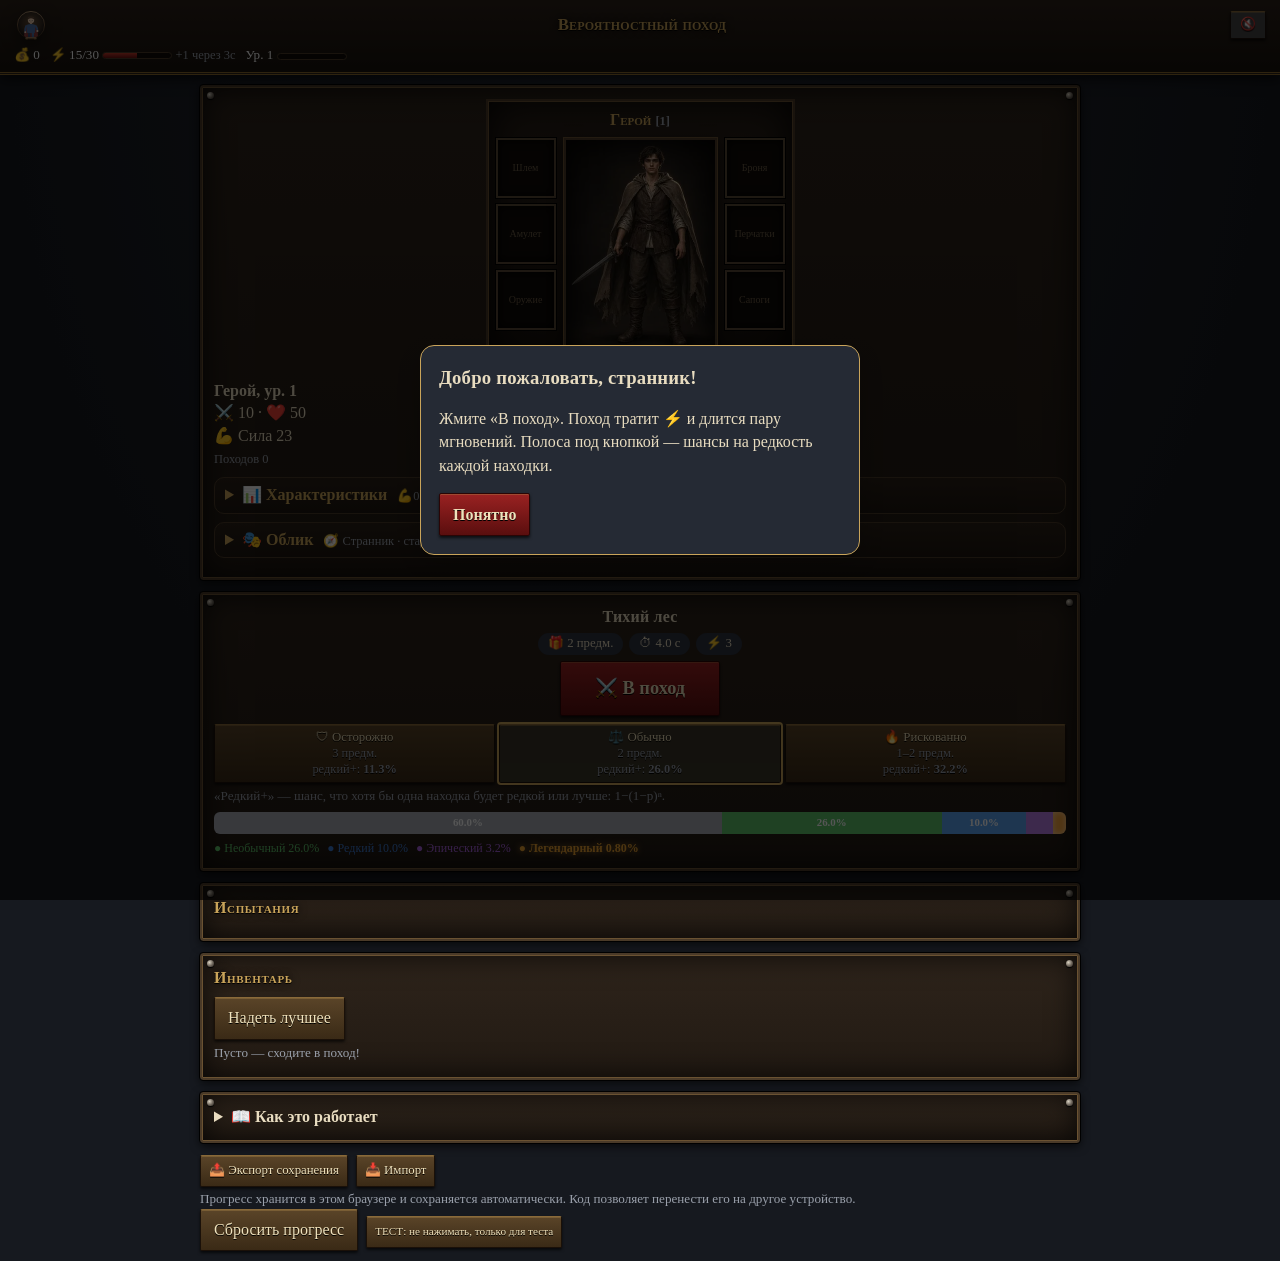
<file: index.html>
<!doctype html><html lang="ru"><head><meta charset="utf-8"><meta name="viewport" content="width=device-width,initial-scale=1">
<title>Вероятностный поход</title><link rel="stylesheet" href="style.css?v=33"><link rel="stylesheet" href="hero-art.css?v=33"><link rel="stylesheet" href="theme-combats.css?v=33"></head><body class="theme-combats">
<header><h1><span id="hav"></span><span class="logo">Вероятностный поход</span><span class="hbtns"><button id="snd" class="small icon" title="Звук">🔇</button><button id="menu" class="small icon" title="Итоги, достижения, настройки" hidden>☰</button></span></h1><div id="stats"></div><nav id="tabs" hidden></nav></header>
<main>
<div id="win" class="card winc" data-tab="run" hidden>🏆 Бездна покорена! <button class="small" data-tab="stats">Перерождение →</button> <button class="small" id="winx">✕</button></div>
<section class="card" data-tab="hero"><div id="hero"></div></section>
<section class="card" id="locCard" data-tab="run" hidden><h2>Земли <span class="tip" data-tip="locs">?</span></h2><div id="locs" class="locgrid"></div></section>
<section class="card" id="runCard" data-tab="run"><div id="run"></div></section>
<section class="card" id="reportCard" data-tab="run" hidden><h2>Добыча</h2><div id="report"></div></section>
<section class="card" id="montyCard" data-ev="1" hidden><h2>🎁 Сундуки и проводник <button class="small icon tutq" data-tut="monty" title="Как играть">?</button></h2><div id="monty"></div></section>
<section class="card" id="secCard" data-ev="1" hidden><h2>🧳 Странник <button class="small icon tutq" data-tut="merchant" title="Как играть">?</button></h2><div id="sec"></div></section>
<section class="card" id="duelCard" data-ev="1" hidden><h2>🤺 Поединок <button class="small icon tutq" data-tut="duel" title="Как играть">?</button></h2><div id="duel"></div></section>
<section class="card" id="penCard" data-ev="1" hidden><h2>🪙 Монеты Чернокнижника <button class="small icon tutq" data-tut="penney" title="Как играть">?</button></h2><div id="pen"></div></section>
<section class="card" id="rbCard" data-ev="1" hidden><h2>🃏 Карты гадалки <button class="small icon tutq" data-tut="cards" title="Как играть">?</button></h2><div id="rb"></div></section>
<section class="card" id="shrineCard" data-ev="1" hidden><h2>⛩ Алтарь удачи <button class="small icon tutq" data-tut="shrine" title="Как играть">?</button></h2><div id="shrine"></div></section>
<section class="card" id="mimicCard" data-ev="1" hidden><h2>👀 Подозрительный сундук <button class="small icon tutq" data-tut="mimic" title="Как играть">?</button></h2><div id="mimic"></div></section>
<section class="card" id="chipCard" data-tab="run" hidden><h2>🎲 Фишки удачи <span id="chipinfo"></span> <span class="tip" data-tip="chips">?</span></h2><div id="chips"></div>
 <div id="evalBox" hidden><div class="row"><button id="evalb">🔮 Спросить провидца (2000 исходов)</button></div><div id="eval"></div></div></section>
<section class="card" data-tab="games"><h2>Испытания</h2><div id="gameTiles" class="tiles"></div></section>
<section class="card" id="deckCard" data-tab="games" hidden><h2>🃏 Колода событий <span class="tip" data-tip="deck">?</span></h2><div id="deck"></div></section>
<section class="card" id="guidesCard" data-tab="games" hidden><h2>🧭 Проводники <span class="tip" data-tip="variants">?</span></h2><div id="guides"></div></section>
<section class="card" id="setsCard" data-tab="stats" hidden><h2>🏺 Коллекции трофеев</h2><div id="sets"></div></section>
<section class="card" id="statsCard" data-tab="stats" hidden><h2>📈 Статистика удачи</h2><div id="stats2"></div></section>
<section class="card" data-tab="hero"><h2>Инвентарь</h2><div class="row"><button id="autoeq">Надеть лучшее</button><button id="autosell" hidden></button><button id="disAll" hidden>Продать всё, что хуже надетого</button></div><div id="eqch"></div><div id="inv"></div></section>
<section class="card" id="shopCard" data-tab="shop" hidden><h2>Лавка <span class="tip" data-tip="shop">?</span></h2><div id="shop" class="shopgrid"></div></section>
<section class="card" id="diveCard" data-tab="games" hidden><h2>🕳️ Глубокое погружение <span class="tip" data-tip="dive">?</span> <button class="small icon tutq" data-tut="dive" title="Как играть">?</button></h2><div id="dive"></div></section>
<section class="card" id="arenaCard" data-tab="games" hidden><h2>🤺 Арена</h2><div id="arena"></div></section>
<section class="card" id="penTile" data-tab="games" hidden><h2>🪙 Монеты Чернокнижника</h2><div id="penT"></div></section>
<section class="card" id="rbTile" data-tab="games" hidden><h2>🃏 Карты гадалки</h2><div id="rbT"></div></section>
<section class="card" id="kellyCard" data-tab="games" hidden><h2>🪙 Монета Келли <span class="tip" data-tip="kelly">?</span> <button class="small icon tutq" data-tut="kelly" title="Как играть">?</button></h2><div id="kelly"></div></section>
<section class="card" id="rebirthCard" data-tab="stats" hidden><h2>🌅 Перерождение</h2><div id="rebirth"></div></section>
<section class="card" data-tab="stats"><details><summary><b>📖 Как это работает</b></summary><div id="howto"></div></details></section>
<footer data-tab="stats"><div class="row"><button id="expSave" class="small">📤 Экспорт сохранения</button><button id="impSave" class="small">📥 Импорт</button></div><textarea id="saveCode" rows="3" style="width:100%" placeholder="Код сохранения появится здесь / вставьте код для импорта" hidden></textarea><small class="hint">Прогресс хранится в этом браузере и сохраняется автоматически. Код позволяет перенести его на другое устройство.</small><br><button id="reset" class="danger">Сбросить прогресс</button></footer>
</main><div id="modal" hidden><div class="mbox"><div id="mtext"></div><button id="mok" class="big">Понятно</button></div></div>
<script src="art.js?v=33"></script><script src="hero-art.js?v=33"></script><script src="combats-art.js?v=33"></script><script src="help.js?v=33"></script><script src="logic.js?v=33"></script><script src="app.js?v=34"></script><script src="debug.js?v=33"></script></body></html>
</file>
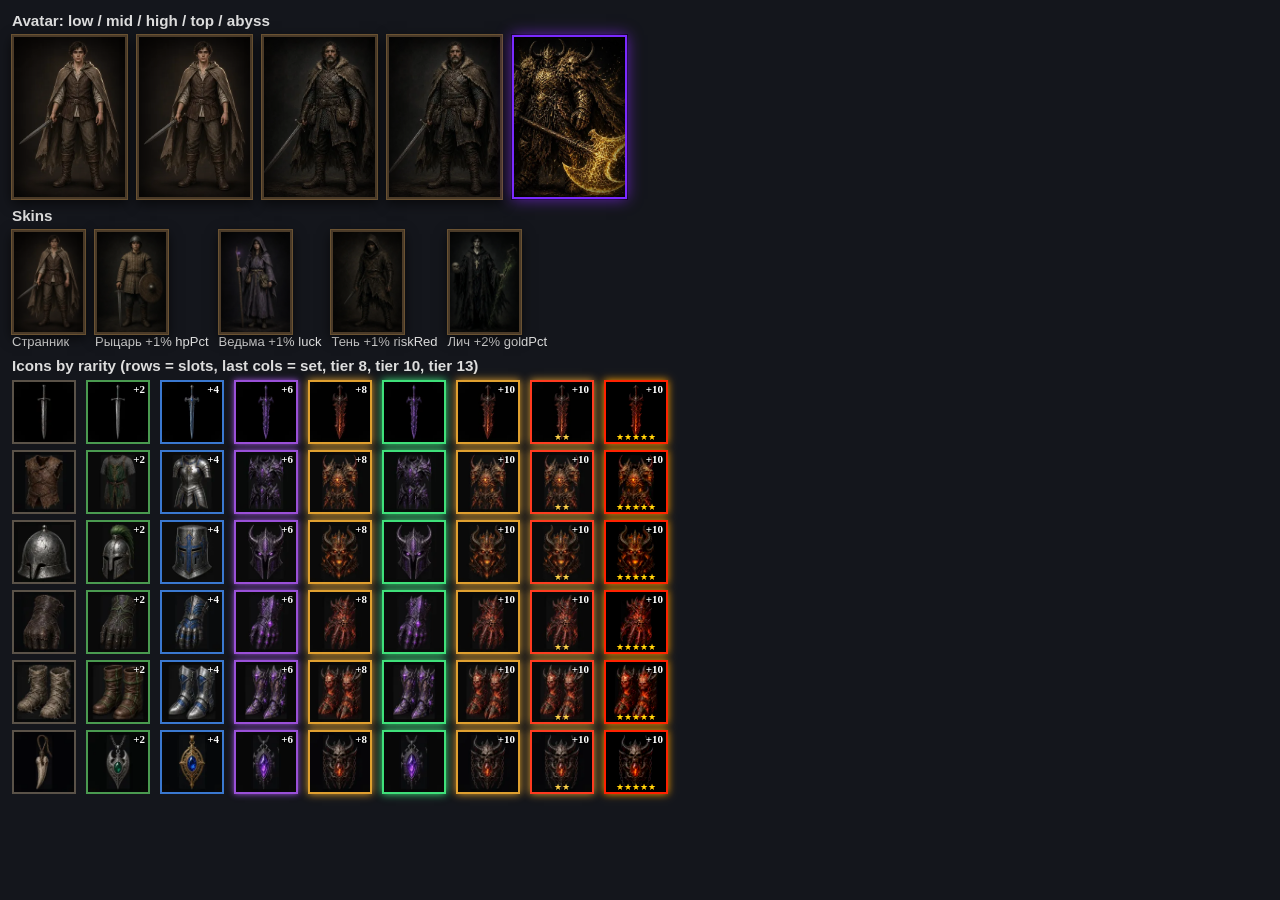
<file: art-demo.html>
<!doctype html><meta charset="utf-8"><link rel="stylesheet" href="hero-art.css"><style>body{background:#14161c;color:#ddd;font:13px sans-serif;margin:12px}.row{display:flex;gap:10px;align-items:center;margin:6px 0}h3{margin:8px 0 2px}</style>
<body><h3>Avatar: low / mid / high / top / abyss</h3><div class="row" id="av"></div><h3>Skins</h3><div class="row" id="sk"></div><h3>Icons by rarity (rows = slots, last cols = set, tier 8, tier 10, tier 13)</h3><div id="ic"></div>
<script src="hero-art.js"></script><script>
const H=HeroArt,SL=['weapon','armor','helm','gloves','boots','charm'],tags=['fire','ice','luck','shadow','crit','fire'];
const mk=(slot,r,o)=>Object.assign({slot,r,id:SL.indexOf(slot)*7+r,power:10,lvl:0,tag:tags[r]},o||{});
const kit=(r,o)=>{const e={};SL.forEach(s=>e[s]=mk(s,r,o));return e};
av.innerHTML=[[{weapon:mk('weapon',0)},{power:10}],[kit(2,{lvl:3}),{power:120}],[kit(4,{set:'gambler'}),{power:700}],[kit(4,{tier:9,set:'monty'}),{power:3000}],[kit(4,{tier:13,tag:'fire'}),{power:90000}]].map(a=>H.renderAvatar(a[0],a[1])).join('');
sk.innerHTML=H.skinList.map(s=>'<div>'+H.renderAvatar({},{skin:s.k,size:100})+'<br>'+s.ru+(s.bonus?' +'+s.bonus[1]+'% '+s.bonus[0]:'')+'</div>').join('');
ic.innerHTML=SL.map(s=>'<div class="row">'+[0,1,2,3,4].map(r=>H.renderItemIcon(mk(s,r,{lvl:r*2}))).join('')+H.renderItemIcon(mk(s,3,{set:'forest'}))+[8,10,13].map(t=>H.renderItemIcon(mk(s,4,{tier:t,lvl:10}))).join('')+'</div>').join('');
</script>
</file>
<file: style.css>
:root{--bg:#f4f1ea;--card:#fff;--ink:#2b2d33;--mut:#7a7d85;--common:#9a9ea6;--uncommon:#3fa34d;--rare:#2f7fd8;--epic:#8e44c9;--legendary:#f08a00}
*{box-sizing:border-box}body{margin:0;font-family:system-ui,sans-serif;background:var(--bg);color:var(--ink)}
header{position:sticky;top:0;background:#2b2d33;color:#fff;padding:8px 14px;z-index:5}h1{font-size:1.05rem;margin:0 0 4px}
#stats{font-size:.82rem;display:flex;gap:10px;flex-wrap:wrap;align-items:center}
.bar{display:inline-block;width:70px;height:7px;background:#555;border-radius:4px;overflow:hidden;vertical-align:middle}.bar i{display:block;height:100%;background:#7bc47f}
.bar.e i{background:#f0c040}
main{max-width:900px;margin:auto;padding:10px}.card{background:var(--card);border-radius:12px;padding:12px;margin-bottom:12px;box-shadow:0 1px 4px #0001}
h2{font-size:1rem;margin:0 0 8px}.hint{font-size:.8rem;color:var(--mut);margin:4px 0}
.row{display:flex;gap:8px;flex-wrap:wrap;margin-top:6px;align-items:center}
button{font:inherit;border:0;border-radius:8px;padding:9px 13px;background:#e6e2d8;cursor:pointer;touch-action:manipulation;min-height:40px;color:inherit}
button:active{transform:scale(.97)}button:disabled{opacity:.4;cursor:default}button.big{background:#2f7fd8;color:#fff;font-weight:600}
button.ok{background:#3fa34d;color:#fff;font-weight:600}.danger{background:#d9534f;color:#fff}button.small{padding:4px 8px;min-height:32px;font-size:.8rem}
.herobox{display:flex;gap:12px;align-items:center;flex-wrap:wrap}.art{width:80px;height:80px}
.slots{display:grid;grid-template-columns:repeat(auto-fit,minmax(230px,1fr));gap:6px;flex:1}
.locgrid{display:grid;grid-template-columns:repeat(auto-fill,minmax(140px,1fr));gap:8px}
.loc{padding:0;overflow:hidden;text-align:left;display:flex;flex-direction:column;background:#faf9f6;border:2px solid transparent}
.loc.sel{border-color:#2f7fd8}.loc span{padding:5px 8px;font-size:.82rem}.locart{width:100%;height:56px;display:block}
.tier{display:grid;grid-template-columns:78px 1fr auto;gap:6px;align-items:center;padding:5px 0;border-bottom:1px solid #eee}
.tier .ctl{display:flex;align-items:center;gap:4px}.tier .ctl button{width:40px;padding:0}.tier .n{min-width:24px;text-align:center;font-weight:700}
.tier .m{font-size:.76rem;color:var(--mut)}
.r-common{color:var(--common)}.r-uncommon{color:var(--uncommon)}.r-rare{color:var(--rare)}.r-epic{color:var(--epic)}
.r-legendary{color:var(--legendary);text-shadow:0 0 6px #ffb34799;font-weight:700}
.item{display:flex;gap:8px;align-items:center;padding:6px 8px;margin:4px 0;border-radius:10px;border-left:5px solid var(--common);background:#faf9f6}
.item .txt{flex:1;font-size:.85rem}.item .af{font-size:.75rem;color:var(--mut)}.item .btns{display:flex;gap:4px;flex-wrap:wrap;justify-content:flex-end}
.item.legendary{border-color:var(--legendary);box-shadow:0 0 14px #f08a0066;background:linear-gradient(90deg,#fff2dc,#fff);animation:glow 2.5s ease-in-out infinite}
@keyframes glow{50%{box-shadow:0 0 22px #f08a00aa}}
.item.epic{border-color:var(--epic)}.item.rare{border-color:var(--rare)}.item.uncommon{border-color:var(--uncommon)}
.ico{width:42px;height:42px;flex:none}.ico .frame{fill:#f1f1ee;stroke:var(--common);stroke-width:2.5}
.f-uncommon .frame{stroke:var(--uncommon)}.f-rare .frame{stroke:var(--rare)}.f-epic .frame{stroke:var(--epic);fill:#f5eefb}
.f-legendary .frame{stroke:var(--legendary);fill:#fff1d6;filter:drop-shadow(0 0 3px #f08a00)}
.bad{color:#d9534f}.good{color:#3fa34d}
.shopgrid{display:grid;grid-template-columns:repeat(auto-fill,minmax(200px,1fr));gap:8px}
.shopgrid button{display:flex;gap:8px;align-items:center;text-align:left;font-size:.85rem}.shopgrid .ico{width:34px;height:34px}
table{border-collapse:collapse;width:100%;font-size:.8rem}td,th{padding:4px;border-bottom:1px solid #eee;text-align:right}td:first-child,th:first-child{text-align:left}
tr.you{background:#eef4fc;font-weight:600}
.hist{display:flex;align-items:flex-end;gap:2px;height:60px;margin:6px 0}.hist i{flex:1;background:#2f7fd8;border-radius:2px 2px 0 0;min-height:1px}
.hist i.z{background:#d9534f}
.winc{background:linear-gradient(90deg,#fff2dc,#fff);border:2px solid var(--legendary);font-weight:600}
.stage{display:flex;gap:4px;margin:6px 0}.stage i{flex:1;height:8px;border-radius:4px;background:#ddd}.stage i.d{background:#3fa34d}
@media(max-width:520px){.tier{grid-template-columns:56px 1fr}.tier .ctl{grid-column:1/3;justify-content:flex-end}.item{flex-wrap:wrap}}

#modal{position:fixed;inset:0;background:#0006;display:flex;align-items:center;justify-content:center;z-index:20;padding:16px}
#modal[hidden]{display:none}.mbox{background:#fff;border-radius:14px;padding:18px;max-width:440px;box-shadow:0 8px 30px #0003;line-height:1.45}
.mbox h3{margin:0 0 8px}.tip{cursor:pointer;color:#2f7fd8;font-weight:400}
.doors{display:flex;gap:8px;flex-wrap:wrap;justify-content:center;margin:8px 0}.door{width:74px;padding:6px;display:flex;flex-direction:column;align-items:center;gap:2px;font-size:.75rem;background:#faf6ee;border:2px solid transparent}
.door.pick{border-color:#2f7fd8}.door.empty{opacity:.45}.door.prize{border-color:var(--legendary);box-shadow:0 0 12px #f08a0088}.door .ico{width:48px;height:48px}
.delta{font-size:.75rem;font-weight:600}.simple{text-align:center;padding:14px}.simple .big{font-size:1.1rem;padding:14px 28px}
summary{cursor:pointer}#howto p{font-size:.85rem;margin:6px 0}
.chances{display:flex;height:22px;border-radius:6px;overflow:hidden;margin:6px 0;font-size:.68rem;color:#fff;font-weight:600}
.chances i{display:flex;align-items:center;justify-content:center;font-style:normal;min-width:2px;overflow:hidden;white-space:nowrap}
.c-common{background:var(--common)}.c-uncommon{background:var(--uncommon)}.c-rare{background:var(--rare)}.c-epic{background:var(--epic)}.c-legendary{background:var(--legendary);box-shadow:inset 0 0 6px #fff8}
.legend{display:flex;gap:8px;flex-wrap:wrap;font-size:.75rem}
.prog{height:14px;background:#eee;border-radius:7px;overflow:hidden;margin:8px 0}.prog i{display:block;height:100%;background:linear-gradient(90deg,#7fb3e8,#2f7fd8);transition:width .25s linear}
.runmain{text-align:center}.runmain .big{font-size:1.15rem;padding:14px 34px}
.chip{display:grid;grid-template-columns:110px 1fr auto;gap:6px;align-items:center;padding:6px 0;border-bottom:1px solid #eee}
.chip .ctl{display:flex;align-items:center;gap:4px}.chip .ctl button{width:40px;padding:0}.chip .n{min-width:22px;text-align:center;font-weight:700}.chip .m{font-size:.76rem;color:var(--mut)}
@media(max-width:520px){.chip{grid-template-columns:90px 1fr}.chip .ctl{grid-column:1/3;justify-content:flex-end}}

.item.pop{animation:pop .45s cubic-bezier(.2,1.4,.4,1) both}.item.legendary.pop{animation:pop .45s cubic-bezier(.2,1.4,.4,1) both,glow 2.5s ease-in-out .5s infinite}
@keyframes pop{from{opacity:0;transform:translateY(10px) scale(.9)}to{opacity:1;transform:none}}
.badge{display:inline-block;font-size:.65rem;font-weight:700;padding:1px 6px;border-radius:9px;background:#2f7fd8;color:#fff;vertical-align:middle}
.badge.better{background:#3fa34d}
.ico .shine{fill:#fff;opacity:.55;animation:shine 3s ease-in-out infinite}@keyframes shine{0%,60%{transform:skewX(-20deg) translateX(0)}100%{transform:skewX(-20deg) translateX(80px)}}
.trophy{display:inline-block;width:24px;height:24px;line-height:24px;text-align:center;border-radius:50%;background:#eee;color:#aaa;margin:3px 3px 0 0;font-size:.75rem}
.trophy.got{background:#e7c86a;color:#5a4410;font-weight:700;box-shadow:0 0 6px #e7c86a}
#report .item:first-child{margin-top:0}
@media(max-width:520px){.chip{grid-template-columns:1fr auto}.chip .m{grid-column:1/3;grid-row:2}.chip .ctl{grid-column:2;grid-row:1}}

#tabs{display:flex;gap:4px;padding:6px 0 0;max-width:900px;margin:auto}
#tabs[hidden]{display:none}#tabs button{flex:1;min-width:0;padding:6px 2px;min-height:34px;font-size:.78rem;white-space:nowrap;overflow:hidden;background:#44464d;color:#ddd;position:relative}#tabs button.sel{background:#f4f1ea;color:#2b2d33;font-weight:600}
#tabs .dot{position:absolute;top:4px;right:6px;width:8px;height:8px;border-radius:50%;background:#3fa34d}
body.tabs [data-tab].off{display:none!important}
h1 #snd{float:right;min-height:28px;padding:2px 8px;background:#444;color:#fff}
.slider{width:100%}.kv{display:grid;grid-template-columns:1fr auto;gap:2px 10px;font-size:.85rem}
.perks{display:grid;grid-template-columns:repeat(auto-fill,minmax(200px,1fr));gap:8px}

.pills{display:flex;gap:6px;justify-content:center;margin:4px 0 6px;flex-wrap:wrap}.pills span{background:#f1efe8;border-radius:12px;padding:2px 10px;font-size:.8rem}
.warn{background:#fdecea;color:#a33;border-radius:8px;padding:6px 8px;font-size:.8rem;margin:6px 0}

.prog{position:relative;overflow:visible;height:14px}.prog i{border-radius:7px}#walker{position:absolute;top:-12px;left:-10px;font-size:20px;transition:left .25s linear;transform:scaleX(-1)}
.walking .art{animation:bob .6s ease-in-out infinite}@keyframes bob{50%{transform:translateY(-3px)}}
.pulse{animation:pulse 2s ease-in-out infinite;transform-origin:60px 38px}@keyframes pulse{50%{opacity:.4;transform:scale(1.4)}}
.loc:not(:disabled):hover .locart{filter:brightness(1.05)}.loc .locart{transition:filter .2s}
.nudge{background:#3fa34d!important;color:#fff;animation:nudge 1.4s ease-in-out infinite}@keyframes nudge{50%{box-shadow:0 0 0 6px #3fa34d33}}

.daily{background:#f0c04033;color:#ffe9a8;border-radius:10px;padding:1px 8px;font-size:.75rem}
.toast{position:fixed;left:50%;bottom:20px;transform:translateX(-50%);background:#2b2d33;color:#fff;padding:10px 16px;border-radius:12px;z-index:30;box-shadow:0 6px 20px #0004;animation:pop .4s both;font-size:.9rem}
.achs{display:flex;flex-wrap:wrap;gap:6px}.achs span{font-size:.75rem;background:#f1efe8;border-radius:10px;padding:3px 8px;color:#999}.achs span.got{background:#fff2dc;color:#7a4b00;font-weight:600}
button.t2{border:2px solid var(--epic);background:#f5eefb}

.confetti{position:fixed;top:-10px;width:8px;height:12px;border-radius:2px;z-index:40;pointer-events:none;animation:fall 1.6s ease-in forwards}
@keyframes fall{to{transform:translate(var(--dx),105vh) rotate(540deg);opacity:.8}}
body.shake main{animation:shake .4s}@keyframes shake{20%{transform:translateX(-4px)}40%{transform:translateX(4px)}60%{transform:translateX(-3px)}80%{transform:translateX(2px)}}
@media (prefers-reduced-motion: reduce){*{animation:none!important;transition:none!important}}
body{font-size:16px;line-height:1.35}.hint{font-size:.82rem}small{font-size:.78rem}

h2.coll{cursor:pointer;user-select:none}h2.coll::after{content:'▾';float:right;color:#aaa;transition:transform .2s}
section.collapsed>:not(h2){display:none!important}section.collapsed h2.coll::after{transform:rotate(-90deg)}section.collapsed h2{margin:0}
.divesvg{width:100%;max-height:110px;background:linear-gradient(#eef4fc,#dfe9f6 70%,#fff0dc);border-radius:10px;margin-bottom:6px}

.locgrid{grid-template-columns:repeat(auto-fill,minmax(108px,1fr));gap:6px}.locart{height:42px}.loc span{padding:4px 6px;font-size:.75rem}
.winc{padding:8px 12px;display:flex;align-items:center;gap:8px;flex-wrap:wrap}

.tag{display:inline-block;border-radius:8px;padding:0 6px;font-size:.72rem;background:#eee;color:#444}.t-fire{background:#ffe2d1;color:#b0441a}.t-ice{background:#dcefff;color:#1f5e99}
.t-luck{background:#dff5df;color:#2d7a35}.t-shadow{background:#e4e0ee;color:#4a3f66}.t-crit{background:#fff3cc;color:#8a6500}
.badge.syn{background:#8e44c9}.syn{margin-top:8px;padding:8px;background:#faf7ff;border-radius:10px;font-size:.85rem}.synrow{margin-top:4px;color:#777}.synrow.on{color:#2b2d33}.synrow.on b{color:#8e44c9}
.r-set{color:#3fdc6a;font-weight:700}
.item.setitem{border-color:#2fa84f;box-shadow:0 0 0 1px #2fa84f inset,0 0 8px rgba(63,220,106,.35)}
.item.empty{opacity:.55;border-style:dashed;min-height:34px}
.gsets{margin-top:8px}.gset{border:1px solid #9cc9a8;border-radius:8px;padding:6px 8px;margin:6px 0;background:rgba(40,90,55,.12)}
.gset.on{border-color:#3fdc6a}.gset .act{color:#3fdc6a;font-weight:600}.gset div{font-size:.85rem}
.pcs{display:flex;flex-wrap:wrap;gap:4px;margin:4px 0}.pc{font-size:.72rem;padding:1px 5px;border-radius:5px;background:#e6e6e6;color:#666}
.pc.bag{background:#cfe9d6;color:#1d5c2e}.pc.on{opacity:1;background:#2fa84f;color:#fff}
.eqchoice{border:1px solid #3fdc6a;border-radius:8px;padding:8px;margin:6px 0;background:rgba(40,90,55,.18)}
[hidden]{display:none!important}
.stance{display:flex;gap:4px;margin:8px 0 2px}.stance button{flex:1;line-height:1.25;padding:5px 3px;font-size:.78rem}.stance button.sel{outline:2px solid #2e7bd6;background:#e3eefb}
.lootmini{margin-top:10px;border-top:1px dashed #ccc;padding-top:6px}
#reportCard.compact #report > .item,#reportCard.compact #report .row:has(#autoeq2){display:none}
.dgoal{background:#eef5ff;border-radius:8px;padding:6px 8px;margin-bottom:6px;font-size:.88rem}
.dwrap{display:flex;gap:8px}.dbar{flex:0 0 50%;display:flex;flex-direction:column;gap:1px}.dside{flex:1;min-width:0;font-size:.85rem}.dside .kv{grid-template-columns:auto auto;gap:2px 6px}
.dcell{position:relative;display:flex;justify-content:space-between;align-items:center;gap:4px;padding:2px 6px;font-size:.7rem;border-radius:4px;background:linear-gradient(90deg,#dfe9f3,#c9d6e6);color:#334}
.dcell:nth-child(n+5){background:linear-gradient(90deg,#c3d0e2,#a9b9d1)}.dcell:nth-child(n+8){background:linear-gradient(90deg,#9aa8c4,#7f8fb0);color:#fff}
.dcell.top{background:#f6d7d5;color:#a33}.dcell.bot{background:#f3c96b;color:#523;font-weight:700}.dcell.got{box-shadow:inset 3px 0 #3fbf5f}
.dcell.here{outline:2px solid #2e7bd6;font-weight:700}.dcell i{font-style:normal}.dcell em{font-style:normal;opacity:.8}.dcell b{position:absolute;left:-2px;top:-3px;font-size:.9rem}
.dpol{display:flex;gap:4px;margin-top:6px}.dpol button{flex:1;padding:6px 3px;font-size:.8rem;line-height:1.25}.dpol button.sel{outline:2px solid #2e7bd6}
.evbox{border:1px solid #e3d6c0;border-radius:8px;padding:6px 8px;margin:6px 0;background:#fffaf2;font-size:.88rem}
.evbox>div{display:flex;justify-content:space-between;gap:8px;flex-wrap:wrap}.evbox small{display:block;margin-top:4px;color:#666}
.qbar{margin:8px 0;border:1px solid #e0d8c8;border-radius:8px;padding:4px 8px;background:#fffdf8}.qbar summary{cursor:pointer;font-weight:600;font-size:.9rem}
.qb{display:flex;align-items:center;gap:6px;padding:4px 0;border-bottom:1px dashed #eee;font-size:.82rem}.qb>span:nth-child(2){flex:1;min-width:0}.qb.on{background:#eef7ee}
.qb button.sel{outline:2px solid #3fbf5f}.qbuy{display:flex;gap:3px}.qb select{font-size:.8rem;max-width:120px}
/* ===== Theme v2: deep slate + warm gold, calm fantasy ===== */
:root{--bg:#1b1f27;--card:#252a34;--card2:#2d3340;--ink:#e9e4d8;--mut:#9aa0ab;--gold:#d8b25a;--line:#3a4150;--common:#a9adb5;--uncommon:#5cc46a;--rare:#5aa2f0;--epic:#b77be6;--legendary:#f2a03a}
body{background:radial-gradient(ellipse at top,#262c38,#16191f 70%) fixed;color:var(--ink);font-family:system-ui,-apple-system,"Segoe UI",sans-serif;line-height:1.4}
h1,h2,h3,.logo,.runmain b{font-family:Georgia,"Palatino Linotype","Book Antiqua",serif;letter-spacing:.2px}
header{background:#12151b;border-bottom:1px solid var(--line)}
h1{display:flex;justify-content:space-between;align-items:center;color:var(--gold);font-weight:600}.hbtns{display:flex;gap:6px}
button.icon{background:transparent;border:1px solid var(--line);color:var(--ink);min-width:36px}button.icon.sel{border-color:var(--gold);color:var(--gold)}
.card{background:var(--card);border:1px solid var(--line);box-shadow:0 2px 10px #0004;border-radius:14px}
h2{color:var(--gold);font-weight:600}.hint,small{color:var(--mut)}
button{background:var(--card2);color:var(--ink);border:1px solid var(--line)}
button.big{background:linear-gradient(#e2bd66,#b98f35);color:#1b1f27;border:0;font-weight:700;box-shadow:0 2px 8px #d8b25a33}
button.ok{background:#3c7d4a;color:#fff;border:0}.danger,button.danger{background:#7a3434;color:#fff;border:0}
button.sel,.stance button.sel,.dpol button.sel{outline:2px solid var(--gold);background:#3a3527}
.item,.loc,.qbar,.evbox,.gset,.eqchoice,.lootmini,.dgoal,.synrow{background:var(--card2)!important;color:var(--ink);border-color:var(--line)}
.item.legendary{background:linear-gradient(90deg,#3d3020,var(--card2))!important}
.item.setitem{border-color:#3fbf5f}
.ico .frame{fill:#1f232b}.f-epic .frame{fill:#2b2238}.f-legendary .frame{fill:#3a2d18}
.winc{background:linear-gradient(90deg,#3a2f1b,var(--card))!important;color:var(--ink)}
.tier,.qb{border-color:var(--line)}.pc{background:#333a47;color:#aab}.pc.bag{background:#28432f;color:#bfe8c8}.pc.on{background:#2f8a4a;color:#fff}
.gset{border-color:#2f5a3c}.gset.on{border-color:#3fdc6a}
table{border-collapse:collapse}td,th{border-color:var(--line)!important}tr.you{background:#3a3527!important}
.mbox{background:var(--card);color:var(--ink);border:1px solid var(--gold)}#modal{background:#000a}
.bar{background:#3a4150}.pills span{background:var(--card2)!important;color:var(--ink)}
.dcell{color:#dfe6f0}.dcell.top{background:#5a2b2b;color:#f3c9c9}.dcell.bot{background:#6b5321;color:#ffe6a8}
.toast{background:#2d3340;color:var(--ink);border:1px solid var(--gold)}
/* tabs: bottom nav on mobile */
#tabs{display:flex;gap:4px}#tabs button{background:transparent;border:0;color:var(--mut);display:flex;flex-direction:column;align-items:center;gap:1px;font-size:.72rem;padding:4px 2px}
#tabs button i{font-style:normal;font-size:1.15rem}#tabs button.sel{color:var(--gold);background:#2a2e38}
@media (max-width:700px){#tabs{position:fixed;left:0;right:0;bottom:0;z-index:20;background:#12151bf2;border-top:1px solid var(--line);padding:4px 6px calc(4px + env(safe-area-inset-bottom))}body.tabs main{padding-bottom:80px}}
.tiles{display:grid;grid-template-columns:repeat(auto-fit,minmax(90px,1fr));gap:8px}.tile{display:flex;flex-direction:column;align-items:center;gap:2px;padding:10px 4px}.tile i{font-style:normal;font-size:1.6rem}
/* event overlays */
[data-ev]:not([hidden]){position:fixed;z-index:30;left:50%;top:50%;transform:translate(-50%,-50%);width:min(94vw,520px);max-height:88vh;overflow:auto;border-color:var(--gold);box-shadow:0 0 0 100vmax #000a}
.off{display:none!important}
.route{margin:8px 0}.routeline{display:flex;align-items:center;gap:0;font-size:1rem;overflow-x:auto;padding:4px 0}
.routeline .link{flex:1;min-width:10px;height:2px;background:repeating-linear-gradient(90deg,var(--gold) 0 4px,transparent 4px 8px);opacity:.6}
.node{min-width:34px;height:34px;border-radius:50%;display:flex;align-items:center;justify-content:center;background:var(--card2);border:1px solid var(--line);font-size:.85rem;padding:0 4px}
.node.done{border-color:#3c7d4a;background:#22352a}.node.next{border:2px solid var(--gold);box-shadow:0 0 8px #d8b25a55}
.nodes{display:grid;grid-template-columns:1fr 1fr;gap:6px}.nodebtn{display:flex;flex-direction:column;align-items:flex-start;text-align:left;gap:2px}.nodebtn small{color:#3b2f14;font-weight:400}
html{background:#16191f}.stance button small{display:block}.stance button{font-size:.8rem}
.door span{color:#3a2f1b;font-weight:600}
.locgrid{display:block}.wmap{position:relative;height:170px;border-radius:12px;background:radial-gradient(circle at 20% 70%,#2f4a35,transparent 40%),radial-gradient(circle at 60% 30%,#3a3446,transparent 40%),radial-gradient(circle at 90% 20%,#4a2f2f,transparent 35%),#1f242d;border:1px solid var(--line);overflow:hidden}
.wmap svg{position:absolute;inset:0;width:100%;height:100%}
.pin{position:absolute;transform:translate(-50%,-50%);background:transparent;border:0;padding:0;min-height:0;display:flex;flex-direction:column;align-items:center;gap:2px;color:var(--ink)}
.pin i{font-style:normal;width:30px;height:30px;border-radius:50%;display:flex;align-items:center;justify-content:center;background:var(--card2);border:2px solid var(--line);font-size:.8rem;font-weight:700}
.pin span{font-size:.62rem;white-space:nowrap;text-shadow:0 1px 2px #000}.pin.done i{border-color:#3c7d4a;color:#8fd19c}.pin.sel i{border-color:var(--gold);box-shadow:0 0 10px #d8b25a88;color:var(--gold)}.pin.lock{opacity:.55}
.pin:disabled{opacity:.5}.pin.sel:disabled{opacity:1}
.tier{grid-template-columns:minmax(78px,max-content) 1fr auto}.tier b{white-space:nowrap}
@media(min-width:521px){.chip{grid-template-columns:minmax(110px,max-content) 1fr auto}}.chip{border-color:var(--line)}
.dpol button.big small,.nodebtn small{color:#3b2f14}.dpol button.sel small{color:var(--ink)}
details.fold{background:var(--card2);border:1px solid var(--line);border-radius:10px;padding:6px 10px;margin:8px 0}details.fold>summary{cursor:pointer;font-weight:600;color:var(--gold)}details.fold>summary small{font-weight:400;margin-left:6px}
.slots .item .af{display:none}.slots{grid-template-columns:repeat(auto-fit,minmax(170px,1fr))}
.chip .m{font-size:.74rem}
.prog{margin-right:14px}.slots .item .txt{min-width:0;overflow:hidden}.slots .item .txt b{display:block;white-space:nowrap;overflow:hidden;text-overflow:ellipsis}
.abyss{margin-top:8px;padding:8px 10px;border:1px solid #5a3d8a;border-radius:10px;background:linear-gradient(135deg,rgba(90,40,140,.25),rgba(20,10,40,.3))}
.nodebtn[data-boss]{border-color:#b33;background:linear-gradient(180deg,#3a1414,#1c0b0b)}
.avwrap{width:120px;height:120px;flex:none}.avwrap svg{width:100%;height:100%;filter:drop-shadow(0 4px 10px #0008)}
.avatar.t4,.avatar.t5,.avatar.t6,.avatar.t7{filter:drop-shadow(0 0 10px rgba(255,170,40,.45))}
.skins{display:grid;grid-template-columns:repeat(auto-fill,minmax(92px,1fr));gap:8px;margin:8px 0}
.skin{display:flex;flex-direction:column;align-items:center;gap:2px;padding:6px}.skin svg{width:56px;height:56px}.skin small{font-size:.7rem;opacity:.8;text-align:center}
.skin:disabled svg{filter:grayscale(1) brightness(.5)}
.ico.t4,.ico.t5,.ico.t6,.ico.t7{filter:drop-shadow(0 0 4px rgba(255,180,60,.5))}
#hav{display:inline-flex;vertical-align:middle;margin-right:6px}#hav svg{width:34px;height:34px}
.avwrap{width:120px;height:120px}
.skic{font-size:30px;line-height:1}
.goal{margin:0 0 6px;font-weight:600}
.duelhp{display:grid;grid-template-columns:1fr 1fr;gap:10px;margin:6px 0}.duelhp .bar{height:8px}
.dz{display:grid;grid-template-columns:1fr 1fr;gap:10px}.dz>div{display:flex;flex-direction:column;gap:4px}
.dl{font-size:.8rem;opacity:.85}.attr{display:flex;justify-content:space-between;align-items:center;gap:8px;padding:4px 0;border-bottom:1px solid var(--line)}
.bossh{display:flex;gap:10px;align-items:center;margin-bottom:6px;padding:8px;border:1px solid #7a2020;border-radius:10px;background:linear-gradient(135deg,#2a0d0d,#140808)}.bossh img{width:72px;height:72px;object-fit:cover;border-radius:8px}.bossh i{opacity:.8;font-size:.85rem}
#tut{position:fixed;inset:0;z-index:60;background:rgba(5,6,10,.6);display:flex;align-items:center;justify-content:center;padding:16px}
.tutbox{max-width:420px;background:var(--card,#1d2129);border:1px solid var(--gold,#c9a24a);border-radius:14px;padding:16px;box-shadow:0 10px 40px #000a}
.tutbox h3{margin:0 0 8px}.tutdots{display:flex;gap:6px;margin:10px 0}.tutdots i{width:8px;height:8px;border-radius:50%;background:#555}.tutdots i.on{background:var(--gold,#c9a24a)}
.tutq{margin-left:6px;width:24px;height:24px;padding:0;border-radius:50%}
.duelp{display:flex;align-items:center;justify-content:center;gap:12px;margin-bottom:6px}.duelp b{font-size:1.3rem;color:var(--gold,#c9a24a)}
.skins{grid-template-columns:repeat(auto-fill,minmax(84px,1fr))}.skin .ha-port{display:block}
.herobox{flex-direction:column;align-items:stretch}.herobox .cb-doll{margin:0 auto;max-width:100%}.herobox>.slots,.slots{width:100%}
.slots .item .txt b{white-space:normal}
.slots{grid-template-columns:repeat(auto-fill,minmax(280px,1fr))!important}.slots .item .txt{flex:1;min-width:110px}
.theme-combats .item small,.theme-combats .item .af{color:#4a3520}
.flips{display:flex;flex-wrap:wrap;gap:3px;margin:6px 0;font-weight:700}.flips span{padding:2px 5px;border:1px solid var(--line);border-radius:4px}.seq{letter-spacing:.1em}.red{color:#e05555}
.evwait{display:none!important}
.theme-combats .item .txt{color:#2a1c10}.theme-combats .item small,.theme-combats .item .hint{color:#4a3520!important}
.theme-combats .item.guide .txt b{color:#3a1c08}
.tip{display:inline-flex;align-items:center;justify-content:center;width:18px;height:18px;border-radius:50%;border:1px solid currentColor;font-size:.7rem;font-family:sans-serif;opacity:.8;cursor:help;vertical-align:middle}
.theme-combats .item{background:linear-gradient(#e2d2ae,#cbb68a)!important;color:#2a1c10}
.theme-combats .item .r-common{color:#3a3a3a}.theme-combats .item .r-uncommon{color:#1f6b2a}.theme-combats .item .r-rare{color:#1d4f9a}.theme-combats .item .r-epic{color:#6a2a9a}.theme-combats .item .r-legendary{color:#a04a00}.theme-combats .item .r-set{color:#0f7a3a}
.theme-combats details.fold,.theme-combats .lootmini,.theme-combats .qbar,.theme-combats .gset,.theme-combats .evbox,.theme-combats .tutbox{background:linear-gradient(#2a2017,#1d1610)!important;border-color:#4a3a28!important}
.theme-combats .tutbox{border-color:var(--gold)!important}
.msteps{display:flex;flex-wrap:wrap;gap:4px;margin:4px 0 8px;font-size:.75rem}.msteps span{padding:2px 6px;border:1px solid #4a3a28;border-radius:10px;opacity:.55}.msteps span.on{opacity:1;border-color:var(--gold,#c9a24a);color:var(--gold,#c9a24a)}.msteps span.past{opacity:.8}
.duelhp>div{display:flex;flex-direction:column;gap:3px}.duelhp .bar{width:100%}
</file>
<file: hero-art.css>
.ha-icon,.ha-avatar{overflow:visible;display:inline-block;vertical-align:middle}
.ha-icon{border-radius:10px;transition:transform .15s}
.ha-icon:hover{transform:scale(1.08) rotate(-2deg)}
.ha-r3{filter:drop-shadow(0 0 4px #b052ff88)}
.ha-r4{filter:drop-shadow(0 0 6px #ffb030aa)}
.ha-over{filter:drop-shadow(0 0 8px #ff3d1fcc) drop-shadow(0 0 2px #fff6);animation:ha-throb 1.6s ease-in-out infinite}
.ha-shine{animation:ha-shine 2.8s ease-in-out infinite}
.ha-pulse{animation:ha-pulse 1.8s ease-in-out infinite;transform-box:fill-box;transform-origin:center}
.ha-spin{animation:ha-spin 14s linear infinite;transform-box:fill-box;transform-origin:center}
.ha-pt{animation:ha-up 2.4s ease-in infinite}
.ha-avatar{filter:drop-shadow(0 4px 8px #0008)}
.ha-avatar.ha-pt5,.ha-avatar.ha-pt6{filter:drop-shadow(0 0 10px #8a2affcc)}
@keyframes ha-shine{0%,55%{transform:rotate(25deg) translateX(0)}100%{transform:rotate(25deg) translateX(110px)}}
@keyframes ha-pulse{0%,100%{opacity:.25;transform:scale(.92)}50%{opacity:.6;transform:scale(1.06)}}
@keyframes ha-spin{to{transform:rotate(360deg)}}
@keyframes ha-up{0%{transform:translateY(0);opacity:0}20%{opacity:1}100%{transform:translateY(-48px);opacity:0}}
@keyframes ha-throb{50%{transform:scale(1.04)}}
@media (prefers-reduced-motion:reduce){.ha-icon *,.ha-avatar *,.ha-over{animation:none!important}}
/* v2 raster art */
.ha-port{display:inline-block;position:relative;overflow:hidden;border:2px solid #4a3a28;box-shadow:inset 0 0 0 1px #000,0 0 0 1px #6a5232,0 4px 12px #000a;background:#0c0a08;vertical-align:middle}
.ha-port img{width:100%;height:100%;object-fit:cover;display:block}
.ha-port::after{content:"";position:absolute;inset:0;box-shadow:inset 0 0 24px 6px #000c;pointer-events:none}
.ha-port.ha-pt4,.ha-port.ha-pt5,.ha-port.ha-pt6{border-color:#7a2aff;box-shadow:0 0 14px #8a2affaa,0 0 0 1px #000}
.ha-it{display:inline-block;position:relative;vertical-align:middle;background:#0c0a08;border:2px solid #5a5248;box-shadow:inset 0 0 0 1px #000;box-sizing:border-box}
.ha-it img{width:100%;height:100%;display:block;object-fit:cover}
.ha-it.q1{border-color:#4a9a50}.ha-it.q2{border-color:#3a78d0}
.ha-it.q3{border-color:#9a50d8;box-shadow:0 0 6px #9a50d8}.ha-it.q4{border-color:#e0a030;box-shadow:0 0 8px #e0a030}
.ha-it.set{border-color:#3fe07a;box-shadow:0 0 8px #3fe07a}
.ha-it.q4::after{content:"";position:absolute;inset:0;background:linear-gradient(115deg,transparent 40%,#fff5 50%,transparent 60%) -150% 0/250% 100% no-repeat;animation:ha-sweep 3s infinite}
.ha-it.over{border-color:#ff3a1f;animation:ha-burn 1.4s ease-in-out infinite}
.ha-it.o3,.ha-it.o4,.ha-it.o5{filter:saturate(1.4) contrast(1.1)}
.ha-it b{position:absolute;top:1px;right:3px;font:700 11px Georgia,serif;color:#fff;text-shadow:0 0 2px #000,0 0 2px #000}
.ha-it i{position:absolute;bottom:0;left:0;right:0;text-align:center;font:normal 9px sans-serif;color:#ffd24a;text-shadow:0 0 3px #000}
@keyframes ha-sweep{0%,60%{background-position:-150% 0}100%{background-position:150% 0}}
@keyframes ha-burn{50%{box-shadow:0 0 16px #ff5a1f,0 0 4px #ffb03a}}
</file>
<file: theme-combats.css>
/* theme-combats.css — dark medieval restyle. Activate with <body class="theme-combats">. Pure CSS textures (no images needed). */
body.theme-combats{min-height:100vh}
.theme-combats{--gold:#c9a45a;--gold2:#8a6a2e;--ink:#e8dcc0;--parch:#d9c7a0;--blood:#8a1c1c;
 color:var(--ink);font-family:"Palatino Linotype",Palatino,"Book Antiqua",Georgia,serif;
 background:#1a1410 radial-gradient(ellipse at 50% 0,#3a2a1c 0,transparent 60%),repeating-linear-gradient(45deg,#1c1612 0 3px,#201913 3px 6px)}
.theme-combats header{background:linear-gradient(#2b2119,#17110c);border-bottom:3px double var(--gold2);box-shadow:0 4px 12px #000a}
.theme-combats h1,.theme-combats h2{font-family:inherit;color:var(--gold);text-shadow:0 1px 0 #000,0 0 8px #000;letter-spacing:.04em;font-variant:small-caps}
.theme-combats .card,.theme-combats .cb-panel{position:relative;background:linear-gradient(#2e241b,#221a13),#2a2018;
 border:2px solid #4a3a28;outline:1px solid #000;box-shadow:inset 0 0 0 1px #6a5232,inset 0 0 30px #000c,0 3px 10px #000b;border-radius:3px;color:var(--ink)}
.theme-combats .card::before,.theme-combats .card::after{content:"";position:absolute;top:5px;width:7px;height:7px;border-radius:50%;
 background:radial-gradient(circle at 35% 35%,#d8d0c0,#6a6258 55%,#2a2622);box-shadow:0 1px 1px #000}
.theme-combats .card::before{left:5px}.theme-combats .card::after{right:5px}
.theme-combats .item,.theme-combats .parch{background:linear-gradient(#e2d2ae,#cbb68a);color:#2a1c10;border:1px solid #6a5232;box-shadow:inset 0 0 14px #8a6a3a88,0 1px 2px #000}
.theme-combats .item small,.theme-combats .item .af{color:#4a3622}
.theme-combats button{font-family:inherit;color:#f0e2bc;background:linear-gradient(#5a4428,#3a2a16);border:1px solid #1a1008;border-top-color:#8a6a3a;
 box-shadow:inset 0 1px 0 #a8844a66,0 2px 3px #000a;text-shadow:0 1px 0 #000;border-radius:2px}
.theme-combats button:hover:not(:disabled){background:linear-gradient(#6e542f,#46321a);color:#fff3cf}
.theme-combats button.big,.theme-combats .cb-btn{background:linear-gradient(#9a2222,#5a0e0e);border-color:#2a0505;font-weight:700}
.theme-combats .bar{background:#0e0a07;border:1px solid #4a3a28}.theme-combats .bar i{background:linear-gradient(#c43a2a,#6a1010)}
.theme-combats #tabs button{border-radius:3px 3px 0 0}
.theme-combats .r-legendary{color:#e8a030}.theme-combats .r-epic{color:#a860e0}.theme-combats .r-rare{color:#3a78d0}
/* paper doll */
.cb-doll{display:grid;grid-template-columns:auto 1fr auto;grid-template-rows:auto 1fr;gap:6px 8px;align-items:start;padding:8px;
 background:linear-gradient(#2a2018,#18120d);border:2px solid #4a3a28;box-shadow:inset 0 0 0 1px #6a5232,inset 0 0 40px #000;font-family:Georgia,serif;color:#e8dcc0}
.cb-name{grid-column:1/-1;text-align:center;color:#c9a45a;font-variant:small-caps;font-weight:700}
.cb-col{display:flex;flex-direction:column;gap:6px}
.cb-slot{width:60px;height:60px;display:grid;place-items:center;position:relative;background:#0e0a07;
 border:2px solid #5a4a36;box-shadow:inset 0 0 10px #000,0 0 0 1px #000}
.cb-slot.empty span{font-size:10px;color:#6a5a44;text-align:center}
.cb-slot.q1{border-color:#4a9a50}.cb-slot.q2{border-color:#3a78d0}.cb-slot.q3{border-color:#9a50d8;box-shadow:inset 0 0 10px #000,0 0 6px #9a50d8}
.cb-slot.q4{border-color:#e0a030;box-shadow:inset 0 0 10px #000,0 0 8px #e0a030}.cb-slot.set{border-color:#3fe07a}
.cb-slot.over{border-color:#ff3a1f;animation:cb-burn 1.4s ease-in-out infinite}
.cb-stars{position:absolute;bottom:-2px;left:0;right:0;text-align:center;font-style:normal;font-size:9px;color:#ffd24a;text-shadow:0 0 3px #000}
.cb-img{position:relative;display:inline-block}.cb-img>img{display:block;max-width:100%}.cb-img>img+*{display:none}
.cb-center{display:flex;flex-direction:column;align-items:center;gap:4px}
.cb-rank{font-size:12px;color:#c9a45a;letter-spacing:.08em}
.cb-hp{width:100%;max-width:220px;height:8px;background:#0a0605;border:1px solid #5a4a36}.cb-hp i{display:block;height:100%;background:linear-gradient(#d23a2a,#6a0e0e)}
.cb-foe>img{transform:scaleX(-1)}
.cb-enemy{grid-template-columns:1fr}
.cb-duel{display:grid;grid-template-columns:1fr auto 1fr;gap:10px;align-items:center}
.cb-mid{display:flex;flex-direction:column;gap:8px;align-items:stretch;min-width:120px}
.cb-vs{text-align:center;font:900 34px Georgia,serif;color:#b0201a;text-shadow:0 0 10px #f40,0 2px 0 #000}
.cb-zones{background:linear-gradient(#e2d2ae,#c8b286);color:#2a1c10;border:1px solid #6a5232;padding:6px 8px;display:flex;flex-direction:column;font-size:13px}
.cb-zones b{color:#6a1010;font-variant:small-caps}
@keyframes cb-burn{50%{box-shadow:inset 0 0 10px #000,0 0 14px #ff5a1f}}
@media(max-width:620px){.cb-duel{grid-template-columns:1fr}.cb-slot{width:48px;height:48px}}
body.theme-combats .nodebtn small{color:#f1dfb8;opacity:.9}
.theme-combats [data-ev]:not([hidden]){position:fixed}
</file>
